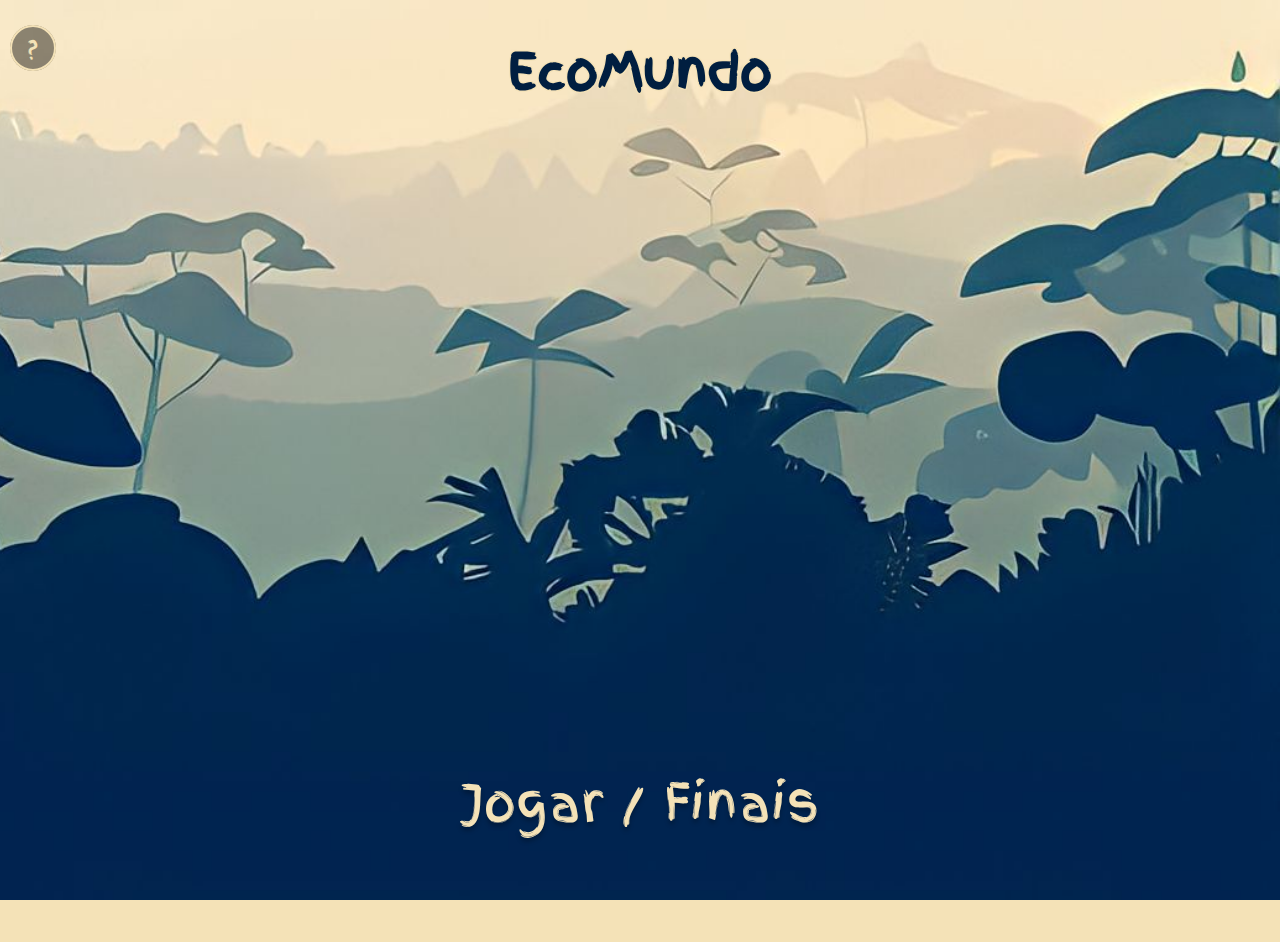
<file: projeto-jogo/index.html>
<!DOCTYPE html>
<html lang="pt-br">
<head>
    <meta charset="UTF-8">
    <meta name="viewport" content="width=device-width, initial-scale=1.0">
    <link rel="stylesheet" href="estilo/css.css">
    <link rel="icon" href="imagens/eco.png">
    <title>EcoMundo</title>
</head>
<body>
    <h1>EcoMundo</h1>
    <div id="box-jogar_1">
        <div id="btnindex">
            <a href="./personagem.html" id="btJogar">Jogar</a>
            <a href="./processamento/conquistas/finais.php" id="btfinais">Finais</a>
        </div>
    </div>
    <div id="box-info">
        <a href="./info.html" id="btinfo">?</a>
    </div>
</body>
</html>
</file>
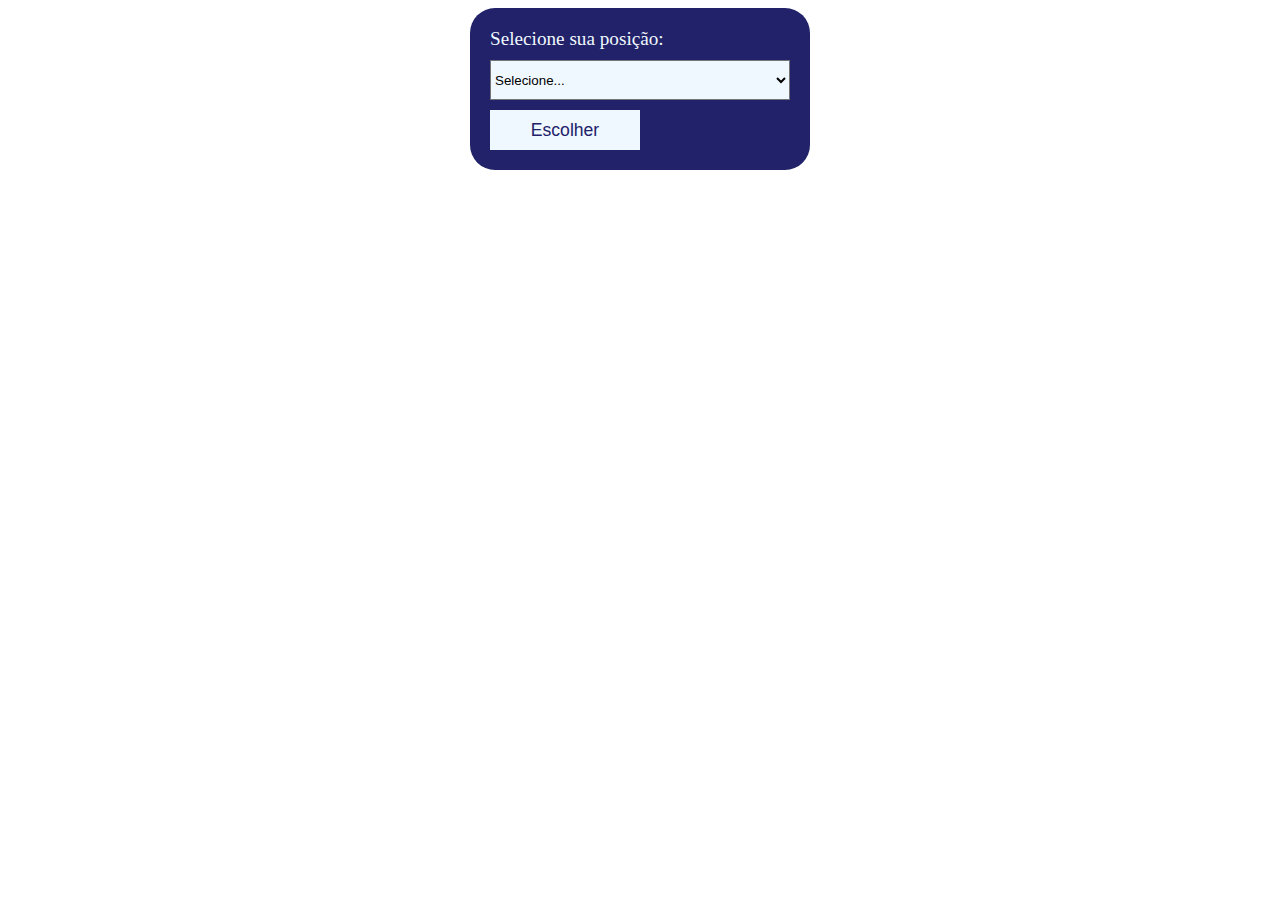
<file: c3-php-conditions/ex1.html>
<!DOCTYPE html>
<html lang="pt-BR">
<head>
    <meta charset="UTF-8">
    <meta name="viewport" content="width=device-width, initial-scale=1.0">
    <title>Exercicio 1</title>

    <style>
        form {
            background-color: #212269;
            border-radius: 25px;
            display: flex;
            flex-direction: column;
            text-align: left;
            margin: 0 auto;
            padding: 20px;
            width: 300px;
        }

        form label {
            color: aliceblue;
            font-size: 1.2rem;
        }

        form select, input {
            background-color: aliceblue;
            height: 40px;
            margin-top: 10px;
        }

        form select:focus {
            border: solid 2px darkgray;
        }

        form input[type="submit"] {
            background-color: aliceblue;
            border: 0;
            color: #212269;
            font-size: 1.1rem;
            width: 150px;
        }
    </style>
</head>
<body>
    <form action="ex1.php" method="get">
        <label for="slcPosition">
            Selecione sua posição:
        </label>
        <select name="slcPosition" id="slcPosition">
            <option value="" disabled selected>Selecione...</option>
            <option value="Pedestre">Pedestre</option>
            <option value="Motorista">Motorista</option>
        </select>
        <input type="submit" value="Escolher">
    </form>
</body>
</html>
</file>
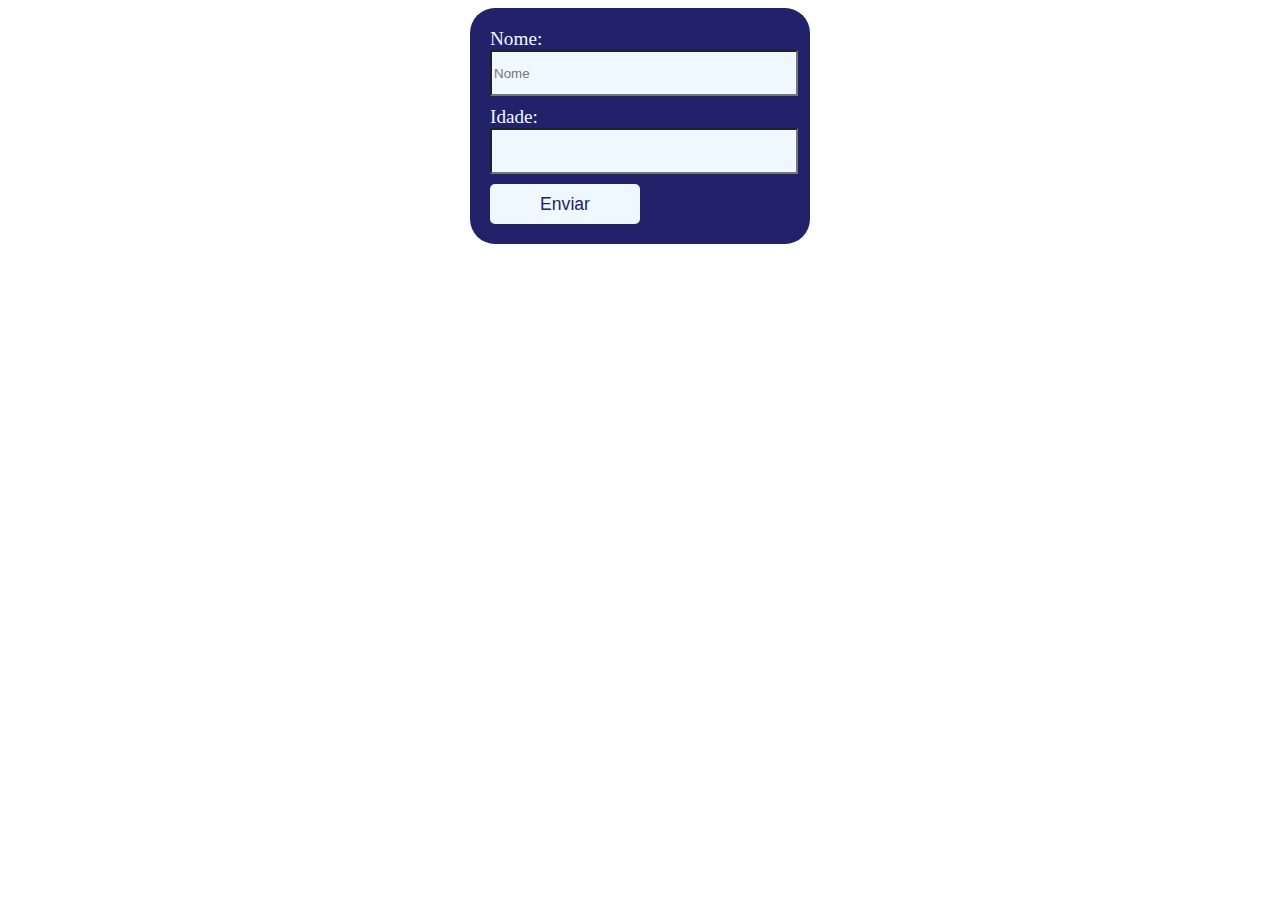
<file: c3-php-conditions/ex2.html>
<!DOCTYPE html>
<html lang="pt-br">
<head>
    <meta charset="UTF-8">
    <meta http-equiv="X-UA-Compatible" content="IE=edge">
    <meta name="viewport" content="width=device-width, initial-scale=1.0">
    <title>Exercício 2</title>

    <style>
        form {
            background-color: #212269;
            border-radius: 25px;
            display: flex;
            flex-direction: column;
            text-align: left;
            margin: 0 auto;
            padding: 20px;
            width: 300px;
        }

        form label {
            color: aliceblue;
            font-size: 1.2rem;
            margin-bottom: 10px;
        }

        form select, input {
            background-color: aliceblue;
            height: 40px;
            width: 100%;
        }
        form select:focus {
            border: solid 2px darkgray;
        }

        form input[type="submit"] {
            background-color: aliceblue;
            border-radius: 5px;
            border: 0;
            color: #212269;
            font-size: 1.1rem;
            width: 150px;
        }
    </style>
</head>
<body>
    <form method="get" action="ex2.php">
        <label>Nome: 
            <input type="text" name="inpName" id="inpName" placeholder="Nome" required>
        </label>
        <label> Idade:
            <input type="number" name="inpAge" id="inpAge" min="1" max="90" required>
        </label>
        <input type="submit" value="Enviar"></input>
    </form>
</body>
</html>
</file>
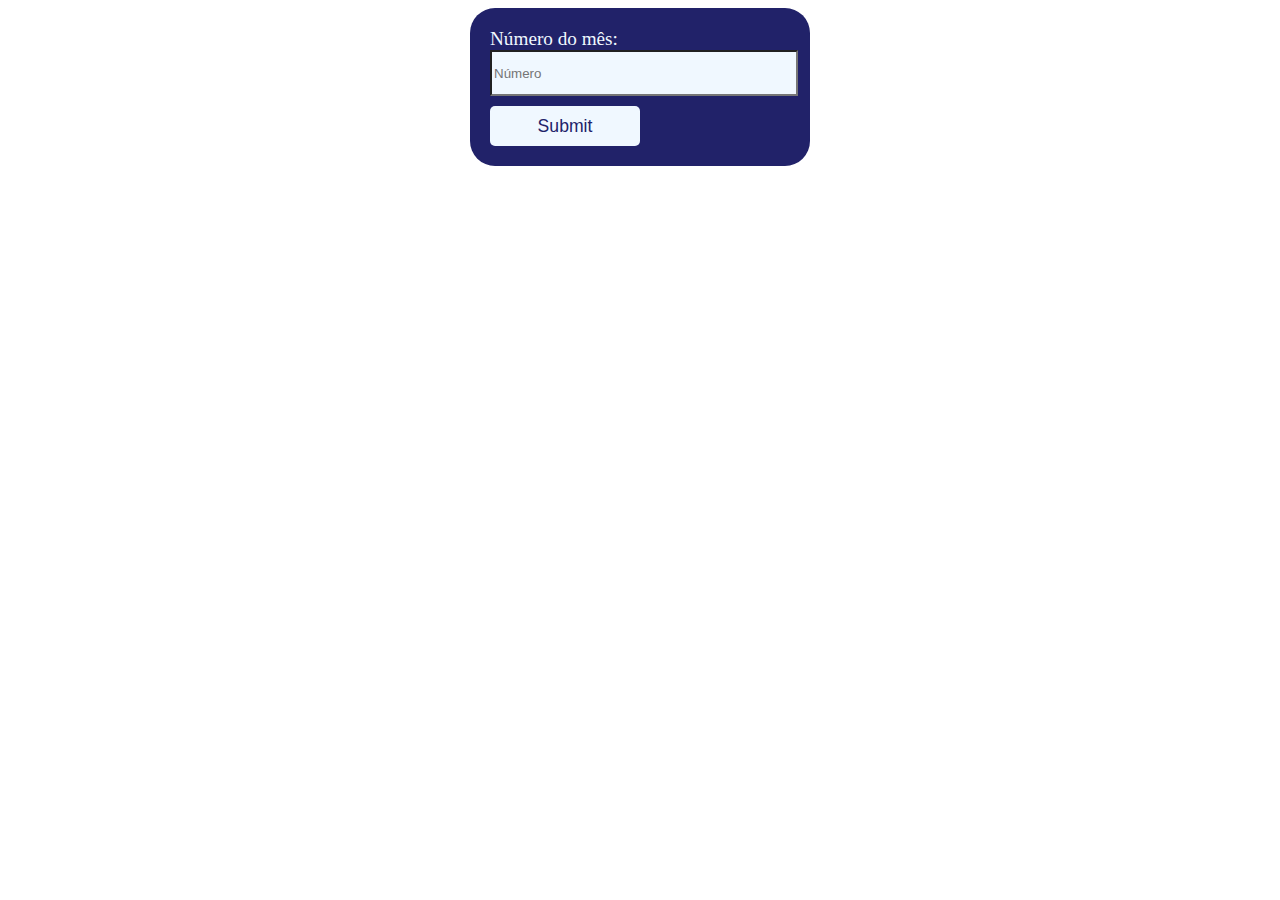
<file: c3-php-conditions/ex3.html>
<!DOCTYPE html>
<html lang="pt-br">
<head>
    <meta charset="UTF-8">
    <meta http-equiv="X-UA-Compatible" content="IE=edge">
    <meta name="viewport" content="width=device-width, initial-scale=1.0">
    <title>Exercício 3 - Feriados</title>

    <style>
        form {
            background-color: #212269;
            border-radius: 25px;
            display: flex;
            flex-direction: column;
            text-align: left;
            margin: 0 auto;
            padding: 20px;
            width: 300px;
        }

        form label {
            color: aliceblue;
            font-size: 1.2rem;
            margin-bottom: 10px;
        }

        form select, input {
            background-color: aliceblue;
            height: 40px;
            width: 100%;
        }
        form select:focus {
            border: solid 2px darkgray;
        }

        form input[type="submit"] {
            background-color: aliceblue;
            border-radius: 5px;
            border: 0;
            color: #212269;
            font-size: 1.1rem;
            width: 150px;
        }
    </style>
</head>
<body>
    <form action="ex3.php" method="get">
        <label>Número do mês: 
            <input type="number" name="slcNum" id="slcNum" placeholder="Número" min="1" max="12" required>
        </label>
        <input type="submit" name="Enviar">
    </form>
</body>
</html>
</file>
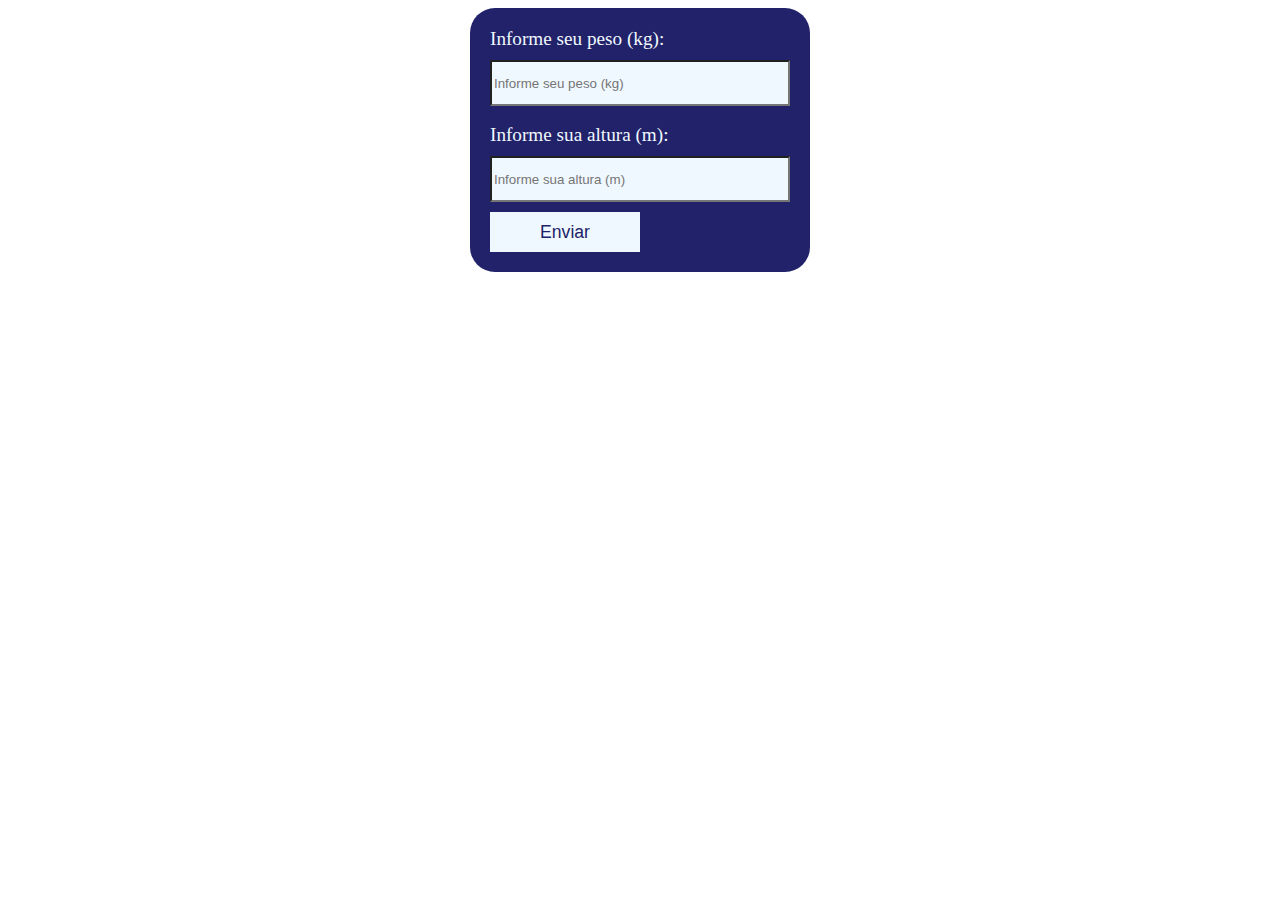
<file: c3-php-conditions/ex4.html>
<!DOCTYPE html>
<html lang="pt-BR">
<head>
    <meta charset="UTF-8">
    <meta name="viewport" content="width=device-width, initial-scale=1.0">
    <title>Exercicio 4</title>
    <style>
        form {
            background-color: #212269;
            border-radius: 25px;
            display: flex;
            flex-direction: column;
            text-align: left;
            margin: 0 auto;
            padding: 20px;
            width: 300px;
        }

        form label {
            color: aliceblue;
            font-size: 1.2rem;
        }

        form select, input {
            background-color: aliceblue;
            height: 40px;
            margin-top: 10px;
        }

        form select:focus {
            border: solid 2px darkgray;
        }

        form input[type="submit"] {
            background-color: aliceblue;
            border: 0;
            color: #212269;
            font-size: 1.1rem;
            width: 150px;
        }
    </style>
</head>
<body>
    <form action="ex4.php" method="get">
        <label for="inpWeight">Informe seu peso (kg): </label>
        <input type="number" step="0.01" min="0.01" max="500" name="inpWeight" id="inpWeight" placeholder="Informe seu peso (kg)">
        <br>
        <label for="inpHeight">Informe sua altura (m): </label>
        <input type="number" step="0.01" min="0.01" max="3" name="inpHeight" id="inpHeight" placeholder="Informe sua altura (m)">
        <input type="submit" value="Enviar">
    </form>
</body>
</html>
</file>
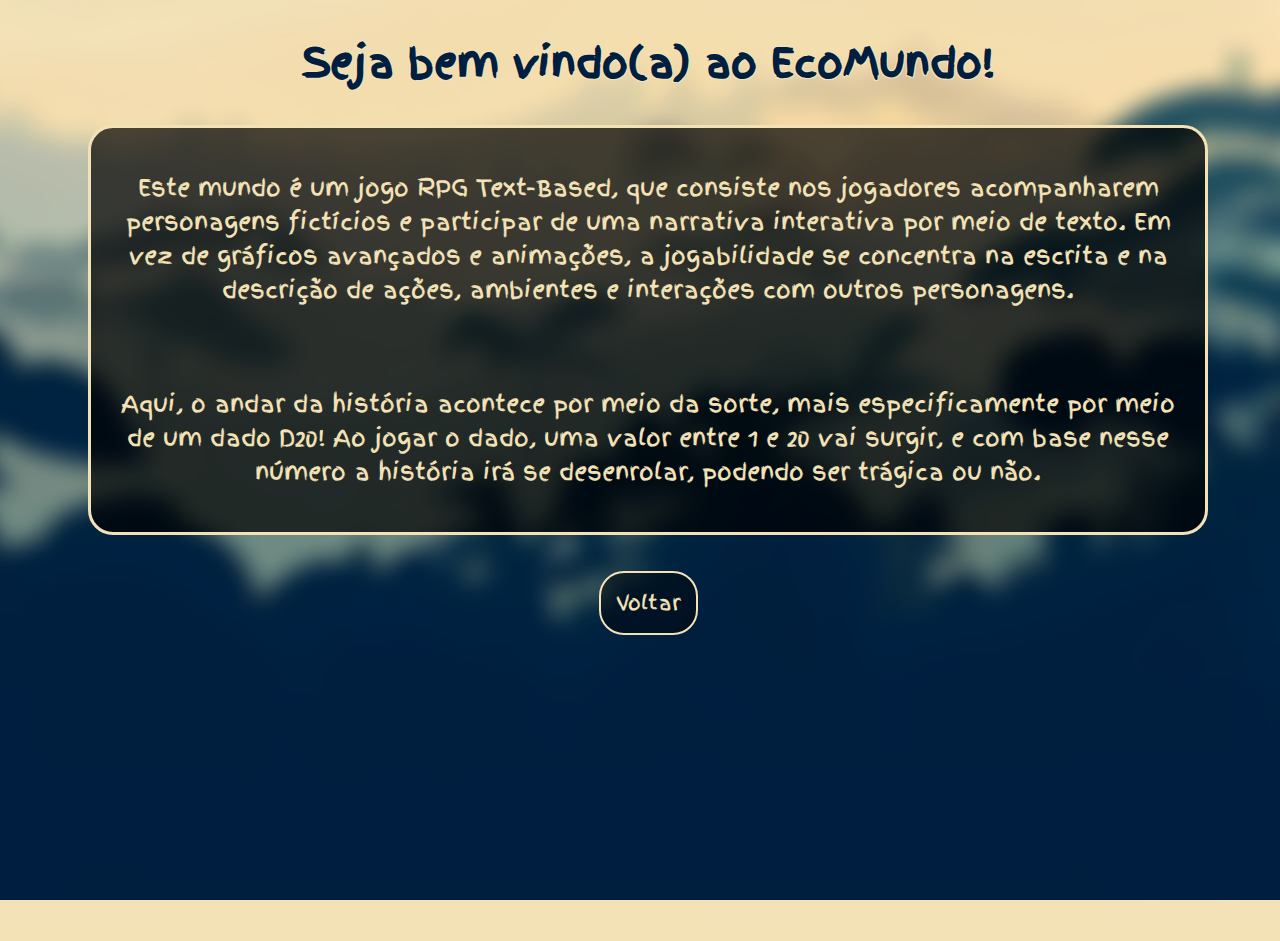
<file: projeto-jogo/info.html>
<!DOCTYPE html>
<html lang="pt-br">
<head>
    <meta charset="UTF-8">
    <meta name="viewport" content="width=device-width, initial-scale=1.0">
    <link rel="stylesheet" href="./estilo/css.css">
    <link rel="icon" href="./imagens/eco.png">
    <title>EcoMundo</title>
</head>
<body class="body_3">
    <h2>Seja bem vindo(a) ao EcoMundo!</h2>
    <div class="txt_historia">
      <p>
        Este mundo é um jogo RPG Text-Based, que consiste nos jogadores acompanharem personagens fictícios e participar de uma narrativa interativa por meio de texto. Em vez de gráficos avançados e animações, a jogabilidade se concentra na escrita e na descrição de ações, ambientes e interações com outros personagens.
      </p>
      <br>
      <p>
        Aqui, o andar da história acontece por meio da sorte, mais especificamente por meio de um dado D20! Ao jogar o dado, uma valor entre 1 e 20 vai surgir, e com base nesse número a história irá se desenrolar, podendo ser trágica ou não.
      </p>
    </div>
    <br><br>
    <div class="box-Container">
      <a href="./index.html"><button id="btnVoltar">Voltar</button></a>
    </div>
</body>
</html>
</file>
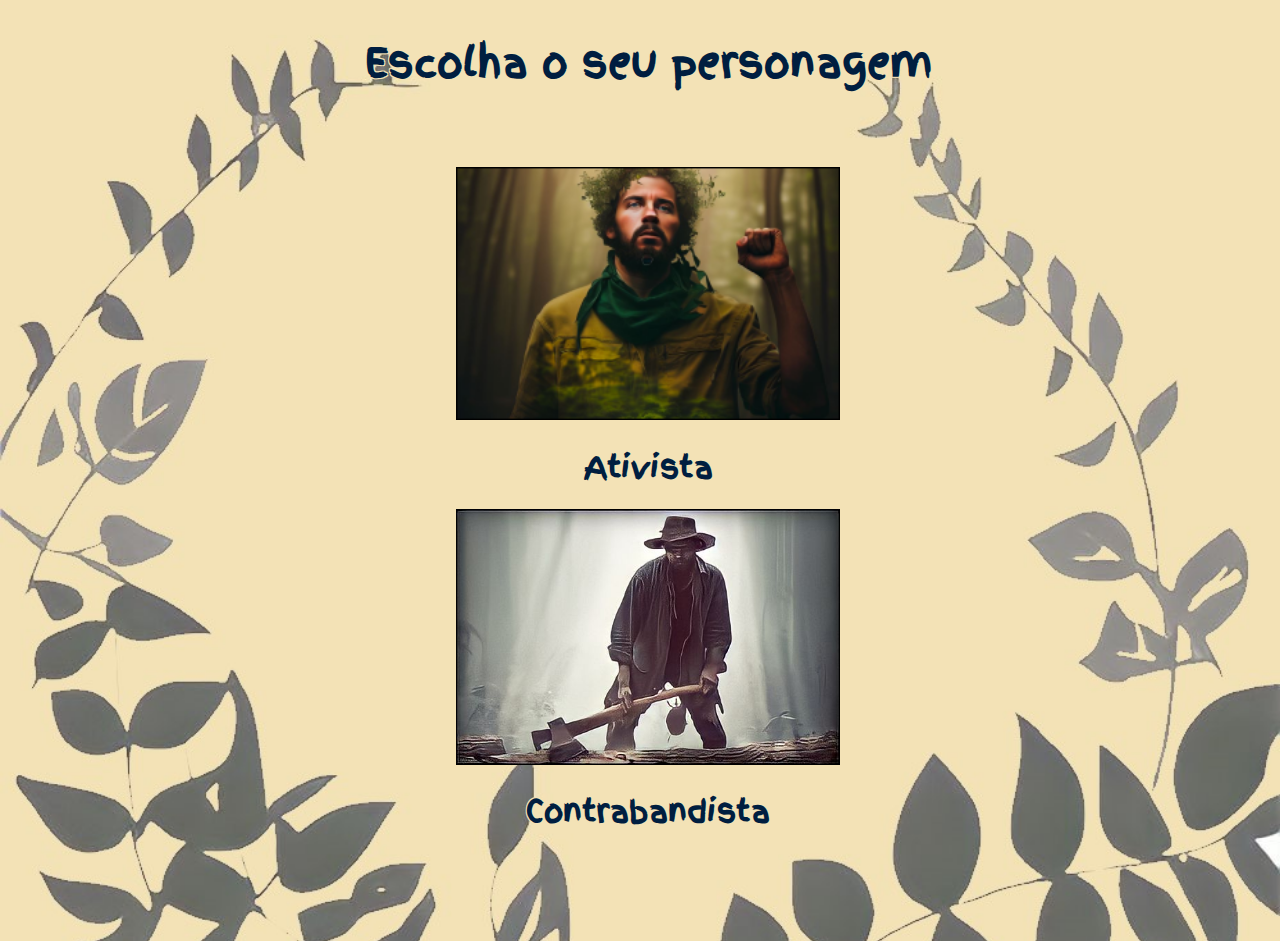
<file: projeto-jogo/personagem.html>
<!DOCTYPE html>
<html lang="pt-br">
<head>
    <meta charset="UTF-8">
    <meta name="viewport" content="width=device-width, initial-scale=1.0">
    <link rel="stylesheet" href="./estilo/css.css">
    <link rel="icon" href="./imagens/eco.png">
    <title>EcoMundo</title>
</head>
<body id="body_2">
    <h2 id="txt_h2">Escolha o seu personagem</h2>
    <br><br>
    <br><br>
    <div id="box-jogar_2">
        <a href="./processamento/ativista/level/ATV_001.php"><img src="./imagens/ativista.png" alt="Ativista" class="perso"></a>
        <h2 class="h2_perso">Ativista</h2>
        <a href="./processamento/contrabandista/level/CTB_001.php"><img src="./imagens/contrabandista.jpg" alt="contrabandista" class="perso"></a>
        <h2 class="h2_perso">Contrabandista</h2>
    </div>
</body>
</html>
</file>
<file: projeto-jogo/estilo/css.css>
@import url('https://fonts.googleapis.com/css2?family=Finger+Paint&family=Roboto:wght@100&display=swap');

html{
    margin: 0;
    padding: 0;
}
body{
    background-color: #F4E2B7; 
    background-image: url(../imagens/fundo_mobile_1.png);
    background-size: cover; 
    background-repeat: no-repeat;
    background-attachment: fixed;
    overflow: hidden;
    min-height: 100vh;
}
h1, h2{
    font-family: "Finger Paint";
    text-align: center;
    font-size: 50px;
    color: #001E40;
    text-shadow:
        -1px -1px 0 #F4E2B7, /* Sombra superior esquerda */
        1px -1px 0 #F4E2B7,  /* Sombra superior direita */
        -1px 1px 0 #F4E2B7,  /* Sombra inferior esquerda */
        1px 1px 0 #F4E2B7;   /* Sombra inferior direita */
}
h2{
    font-size: 40px;
}
.box-Container{
    text-align: center;
    position: relative;
    display: flex;
    align-items: center; /* Centralizar verticalmente */
    justify-content: center; /* Centralizar horizontalmente */
}
.h2_perso{
    font-size: 30px;
}
#box-jogar_1{
    text-align: center;
    position: fixed;
    display: flex;
    bottom: 50px;
    align-items: center; 
    justify-content: center;
    cursor: pointer;
    left: 50%;
    transform: translateX(-50%);
}
#btindex{
    bottom: 10px;
}
#btnindex{
    display: block;
}
#box-info, #box-voltar{
    position: absolute;
    top: 10px; 
    left: 10px; 
    cursor: pointer;
}
#box-voltar{
    top: 50px;
}
#btinfo, #btvoltar{
    font-family: "Finger Paint";
    color: #F4E2B7;
    text-align: center;
    background-color: rgba(0, 0, 0, 0.44);
    text-decoration: none;    
    font-size: 25px;
    border-width: 2px;
    border-style: solid;
    border-radius: 25px;
    border-color: #F4E2B7;
    color: #F4E2B7;
    padding-left: 15px;
    padding-right: 15px;
    padding-top: 3px;
    padding-bottom: 3px;
    margin-bottom: 20px;
}
.txt_historia, .txt_finais{
    font-size: 20px;
    font-family: "Finger Paint";
    text-align: center;
    background-color: rgba(0, 0, 0, 0.7);
    border-width: 3px;
    border-style: solid;
    border-radius: 25px;
    border-color: #F4E2B7;
    color: #F4E2B7;
    margin-left: 15px;
    margin-right: 15px;
    padding: 20px;
    
}
.txt_finais{
    width: 50%;
    height: auto;
    margin: 10px;
}
#box-finais{
    display: flex;
    flex-wrap: wrap;
    justify-content: center;
    align-items: center;
}

#btJogar, #btfinais{
    position: relative;
    font-family: "Finger Paint";
    color: #F4E2B7;
    text-align: center;
    text-shadow: 0px 4px 4px rgba(0, 0, 0, 0.25);
    text-decoration: none;
    font-size: 50px;
    font-style: normal;
    font-weight: 400;
    line-height: normal;
    background-color: transparent;
    border: none;
}
#body_2{
    background-image: none;
    background-color: #F4E2B7;
    background-image: url(../imagens/molde.jpg);
    background-repeat: no-repeat;
    background-attachment: fixed;
    overflow: scroll;
    width: 100%;
    height: 100%;
}
.body_3{
    background-color: #F4E2B7; 
    background-image: url(../imagens/fundo_mobile.png);
    background-size: cover; 
    background-repeat: no-repeat;
    background-attachment: fixed;
    overflow: scroll;
    height: 100%;
    width: 100%;
}
.perso{
    display: block;
    margin-left: auto;
    margin-right: auto;
    width: 80%;
}
#btnLancarDado, #btnVoltar{
    font-family: "Finger Paint";
    color: #F4E2B7;
    text-align: center;
    background-color: rgba(0, 0, 0, 0.44);    
    font-size: 17px;
    border-width: 2px;
    border-style: solid;
    border-radius: 25px;
    border-color: #F4E2B7;
    color: #F4E2B7;
    padding-left: 20px;
    padding-right: 20px;
    padding-top: 5px;
    padding-bottom: 5px;
    margin-bottom: 20px;
}
#btnVoltar{
    padding: 15px;
    font-size: 20px;
}
#btnContinuar.off {
    font-family: "Finger Paint";
    text-align: center;
    font-size: 17px;
    border-width: 2px;
    border-style: solid;
    border-radius: 25px;
    padding-left: 20px;
    padding-right: 20px;
    padding-top: 5px;
    padding-bottom: 5px;
    cursor: not-allowed; 
    background-color: rgba(0, 0, 0, 0.44);    
    color: #F4E2B7;
    border-color: #F4E2B7;
    opacity: 0.5; 
}
#btnContinuar.on {
    font-family: "Finger Paint";
    text-align: center;
    font-size: 17px;
    border-width: 2px;
    border-style: solid;
    border-radius: 25px;
    padding-left: 20px;
    padding-right: 20px;
    padding-top: 5px;
    padding-bottom: 5px;
    cursor: pointer; 
    background-color: rgba(0, 0, 0, 0.44);    
    color: #F4E2B7;
    border-color: #F4E2B7;
    opacity: 1;
}
#img_final{
    width: 100%;
    padding-top: 20px;
    border-radius: 50px;
}
#img_info{
    width: 40%;
    padding-top: 20px;
}
#img_desconhecido{
    width: 50%;
    padding-top: 20px;
}
#img_final_revelado{
    width: 55%;
    padding-top: 10px;
    border-radius: 10px;
}
#legenda{
    font-size: 15px;
}
#displayNumber {
    display: none;
    visibility: hidden;
}

@media (min-width: 500px) {
    body{
        background-image: url(../imagens/fundo_pc_1.jpg);
        background-position: right;
    }
    #body_2{
        background-image: url(../imagens/molde.jpg);
        overflow: scroll;
    }
    .body_3{
        background-image: url(../imagens/fundo_pc.jpg);
    }
    #box-jogar_1{
        bottom: 60px;
    }
    #box-info{
        top: 30px; 
    }
    #btJogar::after {
        content: ' / '; 
    }
    #box-voltar{
        top: 50px;
        left: 14vh;
    }
    .txt_finais{
        width: 25%;
    }
    #img_final{
        width: 80%;
    }
    .perso{
        width: 30%;
        margin-top: -30px;
    }
    .h2_perso{
        margin-bottom: 50px;
    }
    .txt_historia{
        margin-left: 80px;
        margin-right: 80px;
        font-size: 23px;
    }
    #img_final{
        width: 40%;
    }
}
</file>
